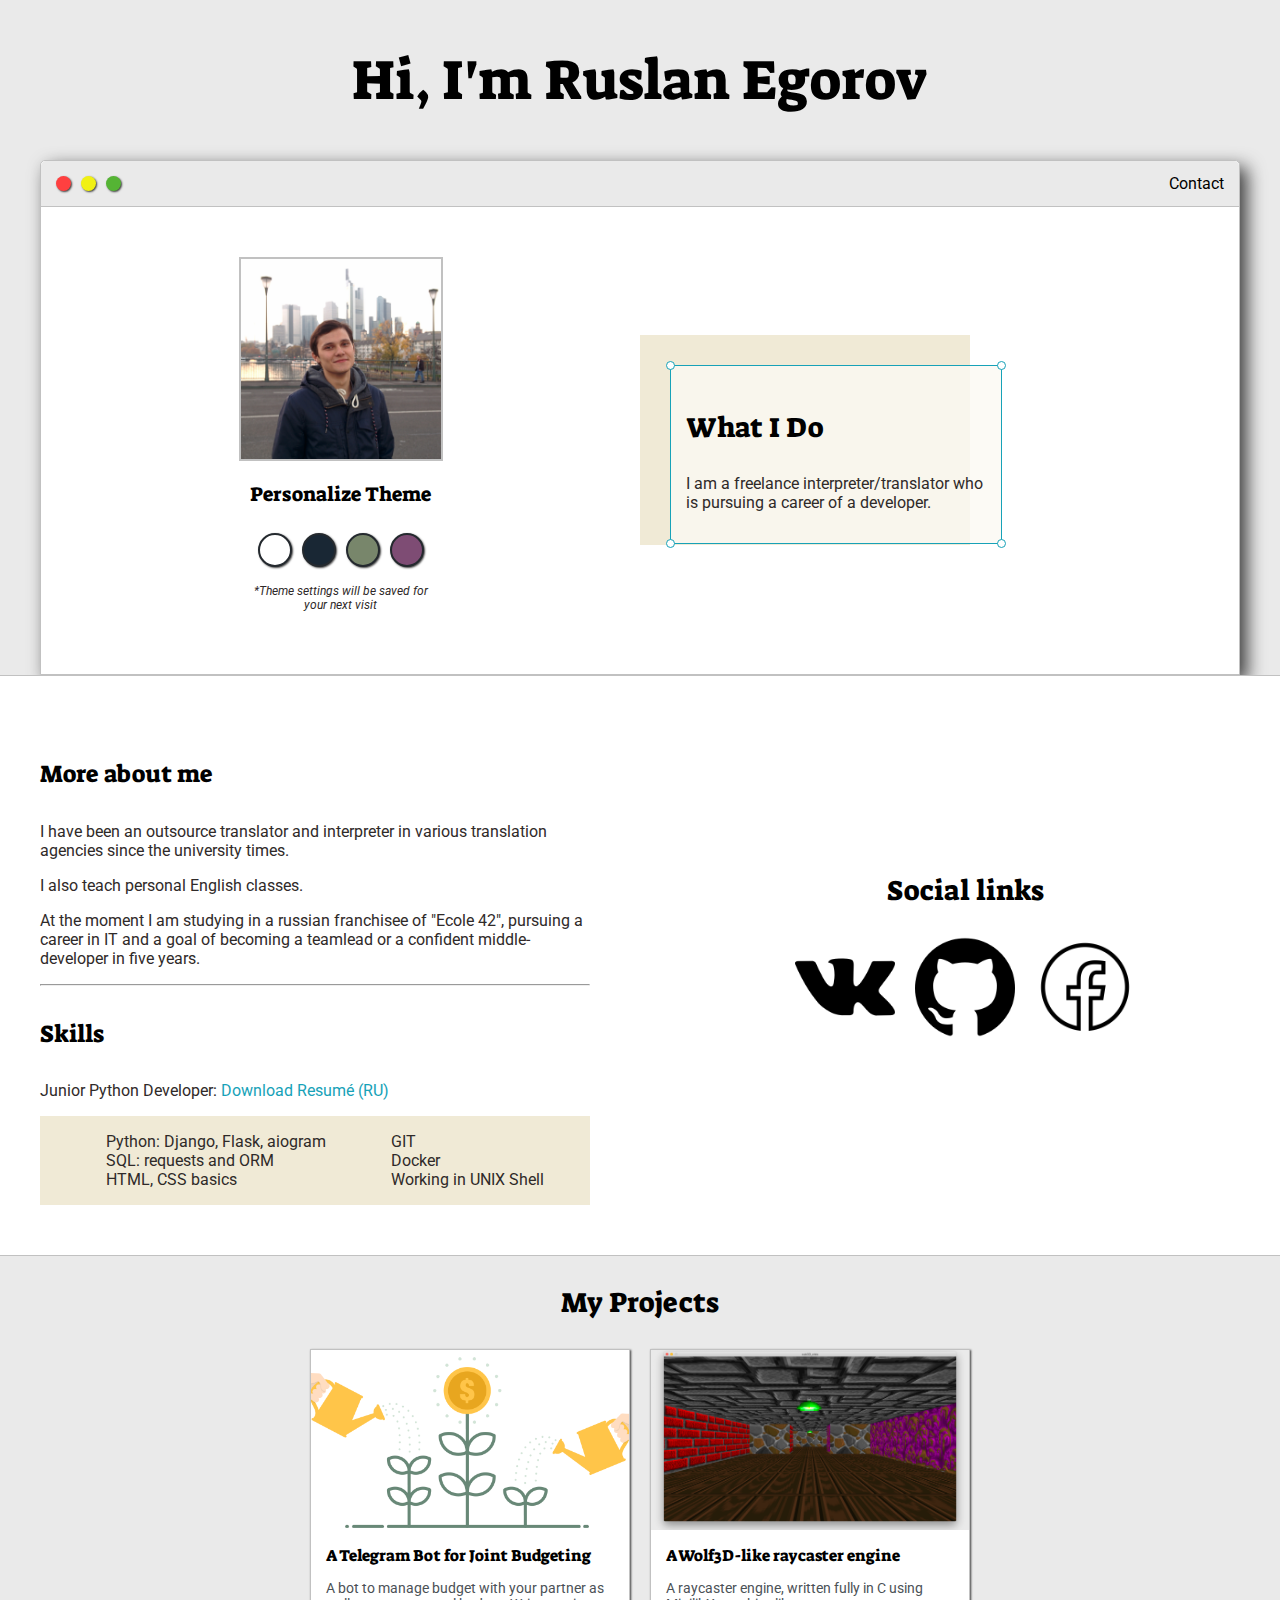
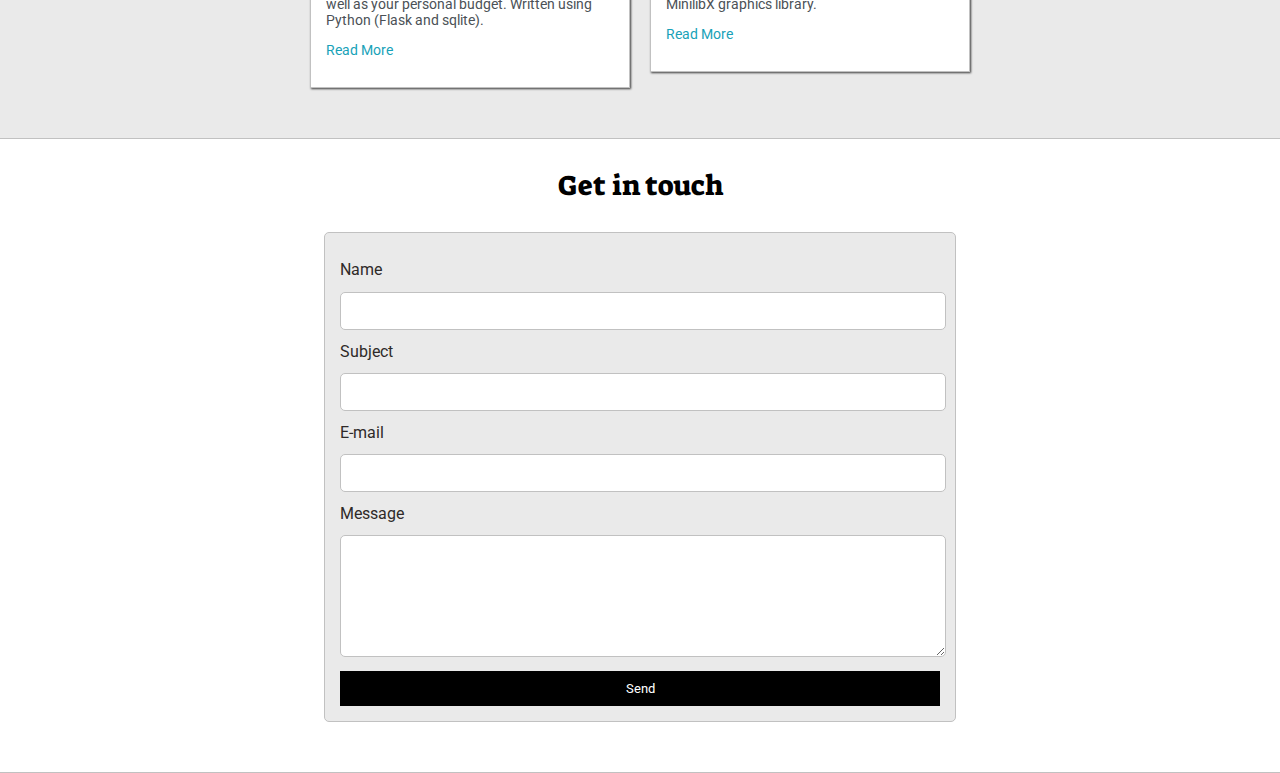
<file: index.html>
<!DOCTYPE html>
<html>
<head>
	<title>Ruslan Egorov</title>

	<meta name="viewport" content="width=device-width, initial-scale=1, maximum-scale=1, minimum-scale=1">

	<link href="https://fonts.googleapis.com/css2?family=Suez+One&display=swap" rel="stylesheet">

	<link href="https://fonts.googleapis.com/css2?family=Roboto:wght@500&display=swap" rel="stylesheet">

	<link rel="stylesheet" type="text/css" href="default.css">

	<link id="theme-style" rel="stylesheet" type="text/css" href="default.css">
</head>
<body>

	<section class="s1">
		<div class="main-container">
			<div class="greeting-wrapper">
				<h1>Hi, I'm Ruslan Egorov</h1>
			</div>


			<div class="intro-wrapper">
				<div class="nav-wrapper">
					<div class="dots-wrapper">
						<div id="dot-1" class="browser-dot"></div>
						<div id="dot-2" class="browser-dot"></div>
						<div id="dot-3" class="browser-dot"></div>
					</div>

					<ul id="navigation">
						<li><a href="#contact-form">Contact</a></li>	
					</ul>
				</div>

				<div class="left-column">
					<img id="profile-pic" src="images/profile_pic.jpeg">
					<h5 style="text-align: center; line-height: 0;">Personalize Theme</h5>

					<div id="theme-options-wrapper">
						<div data-mode="light" id="light-mode" class="theme-dot"></div>
						<div data-mode="blue" id="blue-mode" class="theme-dot"></div>
						<div data-mode="green" id="green-mode" class="theme-dot"></div>
						<div data-mode="purple" id="purple-mode" class="theme-dot"></div>
					</div>

					<p id="settings-note">*Theme settings will be saved for<br>your next visit</p>

				</div>

				<div class="right-column">
					<div id="preview-shadow">
						<div id="preview">
							<div id="corner-tl" class="corner"></div>
							<div id="corner-tr" class="corner"></div>
							<h3>What I Do</h3>
							<p>I am a freelance interpreter/translator who is pursuing a career of a developer.</p>
							<div id="corner-bl" class="corner"></div>
							<div id="corner-br" class="corner"></div>
						</div>
					</div>
				</div>				
			</div>
		</div>
	</section>

	<section class="s2">
		<div class="main-container">
			<div class="about-wrapper">
				<div class="about-me">
					<h4>More about me</h4>

					<p>I have been an outsource translator and interpreter in various translation agencies since the university times.</p>

					<p>I also teach personal English classes.</p>

					<p>At the moment I am studying in a russian franchisee of "Ecole 42", pursuing a career in IT and a goal of becoming a teamlead or a confident middle-developer in five years.</p>

				<hr>

				<h4>Skills</h4>

				<p>Junior Python Developer: <a target="_blank" href="resume/resume.pdf">Download Resumé (RU)</a></p>

				<div id="skills">
					<ul>
						<li>Python: Django, Flask, aiogram</li>
						<li>SQL: requests and ORM</li>
						<li>HTML, CSS basics</li>
					</ul>

					<ul>
						<li>GIT</li>
						<li>Docker</li>
						<li>Working in UNIX Shell</li>
					</ul>
				</div>

				</div>

				<div class="social-links">
					<h3 style="text-align: center;">Social links</h3>

					<div class="social-links-wrapper">
						<div>
							<a target="_blank" href="https://vk.com/rus_egorov">
							<img  class="social-link" src="images/vk-logo.png">
							</a>
						</div>
					
						<div>
							<a target="_blank" href="https://github.com/r-egorov">
							<img class="social-link" src="images/github_logo.png">
							</a>
						</div>

						<div>
							<a target="_blank" href="https://www.facebook.com/R.N.Egorov">
							<img class="social-link" src="images/facebook_logo.png">
							</a>
						</div>

					</div>
				</div>
			</div>
		</div>
	</section>

	<section class="s1">
		<div class="main-container">

			<h3 style="text-align: center;">My Projects</h3>

			<div class="post-wrapper">

				<div>
					<div class="post">
						<a target="_blank" href="https://github.com/r-egorov/joint_finance_telegram_bot">
						<img class="thumbnail" src="images/budget-bot-preview-2.png">
						</a>
						<div class="post-preview">
							<h6 class="post-title">A Telegram Bot for Joint Budgeting</h6>
							<p class="post-intro">A bot to manage budget with your partner as well as your personal budget. Written using Python (Flask and sqlite).</p>
							<p class="post-intro"><a target="_blank" href=https://github.com/r-egorov/joint_finance_telegram_bot>Read More</a>
							</p>
						</div>
					</div>
				</div>

				<div>
					<div class="post">
						<a target="_blank" href="https://github.com/r-egorov/raycaster_engine">
						<img class="thumbnail" src="images/cub3d-preview.png">
						</a>
						<div class="post-preview">
							<h6 class="post-title">A Wolf3D-like raycaster engine</h6>
							<p class="post-intro">A raycaster engine, written fully in C using MinilibX graphics library.</p>
							<p class="post-intro"><a target="_blank" href=https://github.com/r-egorov/raycaster_engine>Read More</a>
							</p>
						</div>
					</div>
				</div>

			</div>

			
		</div>
	</section>

	<section class="s2">
		<div class="main-container">

			<h3 style="text-align: center;">Get in touch</h3>

			<form id="contact-form">

				<label>Name</label>
				<input class="input-field" type="text" name="name">

				<label>Subject</label>
				<input class="input-field" type="text" name="subject">

				<label>E-mail</label>
				<input class="input-field" type="text" name="email">

				<label>Message</label>
				<textarea class="input-field" type="text" name="message"></textarea>
				
				<input id="submit-btn" type="submit" value="Send">
			</form>

		</div>
	</section>

	<script type="text/javascript" src="script.js"></script>

</body>
</html>
</file>
<file: default.css>
:root{
	--mainColor: #eaeaea;
	--secondaryColor: #fff;

	--borderColor: #c1c1c1;

	--mainText:black;
	--secondaryText: #2F2A29;

	--themeDotBorder:#24292e;

	--previewBg: rgb(251, 249, 243, 0.8);
	--previewShadow: #f0ead6;

	--buttonColor: black;
}


html, body{
	padding: 0;
	margin: 0;
}

body *{
	transition: 0.3s;
}

h1, h2, h3, h4, h5, h6, strong{
	color: var(--mainText);
	font-family: 'Suez One', serif;
	font-weight: 500;
}

p, li, span, label, input, textarea{
	color: var(--secondaryText);
	font-family: 'Roboto', sans-serif;
}

a{
	text-decoration: none;
	color: #17a2b8;
}

ul{
	list-style: none;
}

h1 {font-size: 56px;}
h2 {font-size: 36px;}
h3 {font-size: 28px;}
h4 {font-size: 24px;}
h5 {font-size: 20px;}
h6 {font-size: 16px;}

.s1{
	background-color: var(--mainColor);
	border-bottom:1px solid var(--borderColor);
	overflow: auto;
}

.s2{
	background-color: var(--secondaryColor);
	border-bottom:1px solid var(--borderColor);
	overflow: auto;
}

.main-container{
	width: 1200px;
	margin: 0 auto;
}

.greeting-wrapper{
	display: grid;

	text-align: center;
	align-content: center;
	min-height: 10em;
}

.intro-wrapper{
	background-color: var(--secondaryColor);
	border:1px solid var(--borderColor);
	border-radius:5px 5px 0 0; 


	-webkit-box-shadow: 7px 7px 18px 0px rgba(0,0,0,0.75);
	-moz-box-shadow: 7px 7px 18px 0px rgba(0,0,0,0.75);
	box-shadow: 7px 7px 18px 0px rgba(0,0,0,0.75);

	display: grid;
	grid-template-columns: 1fr 1fr;
	grid-template-areas: 
		'nav-wrapper nav-wrapper'
		'left-column right-column'
	;  
}

.nav-wrapper{
	grid-area: nav-wrapper;
	border-bottom: 1px solid var(--borderColor);
	display: flex;
	justify-content: space-between;
	align-items: center;
	background-color: var(--mainColor);
	border-radius:5px 5px 0 0; 
}

#navigation{
	margin: 0;
	padding: 10px;
}

#navigation li{
	display: inline-block;
	margin-right: 5px;
	margin-left: 5px;
}

#navigation a{
	color: var(--mainText);
}

.dots-wrapper{
	display: flex;
	padding: 10px;
}

#dot-1{
	background-color: #ff4040;
}

#dot-2{
	background-color: #F1F114;
}

#dot-3{
	background-color: #55B434;
}

.browser-dot{
	background-color: black;
	height: 15px;
	width: 15px;
	border-radius: 50%;
	margin: 5px;

	-webkit-box-shadow: 1px 1px 2px 0px rgba(0,0,0,0.75);
	-moz-box-shadow: 1px 1px 2px 0px rgba(0,0,0,0.75);
	box-shadow: 1px 1px 2px 0px rgba(0,0,0,0.75);

}

.left-column{
	grid-area: left-column;
	padding-top: 50px;
	padding-bottom: 50px;
}

#profile-pic{
	display: block;
	margin: 0 auto;

	height: 200px;
	width: 200px;
	object-fit: cover;
	border: 2px solid var(--borderColor);
}

#theme-options-wrapper{
	display: flex;
	justify-content: center;
}

.theme-dot{
	height: 30px;
	width: 30px;
	border-radius: 50%;

	margin: 5px;
	border: 2px solid var(--themeDotBorder);

	-webkit-box-shadow: 1px 1px 2px 0px rgba(0,0,0,0.75);
	-moz-box-shadow: 1px 1px 2px 0px rgba(0,0,0,0.75);
	box-shadow: 1px 1px 2px 0px rgba(0,0,0,0.75);

	cursor: pointer;
}

.theme-dot:hover{
	border-width: 5px;
}

#light-mode{
	background-color: #fff;
}

#blue-mode{
	background-color: #192734;
}

#green-mode{
	background-color: #78866b;
}

#purple-mode{
	background-color: #7E4C74;
}

#settings-note{
	font-size: 12px;
	font-style: italic;
	text-align: center;
}

.right-column{
	grid-area: right-column;
	display: grid;
	align-content: center;

	padding-top: 50px;
	padding-bottom: 50px;
}

#preview-shadow{
	background-color: var(--previewShadow);
	width: 300px;
	height: 180px;
	padding-left: 30px;
	padding-top: 30px;
}

#preview{
	width: 300px;
	border: 1.5px solid #17a2b8;
	background-color: var(--previewBg);
	padding: 15px; 
	position: relative;
}

.corner{
	height: 7px;
	width: 7px;
	border-radius: 50%;
	border: 1.5px solid #17a2b8;
	background-color: #fff;
	position: absolute;
}

#corner-tl{
	top: -5px;
	left: -5px;
}

#corner-tr{
	top: -5px;
	right: -5px;
}

#corner-bl{
	bottom: -5px;
	left: -5px;
}

#corner-br{
	bottom: -5px;
	right: -5px;
}

.about-wrapper{
	display: grid;
	grid-template-columns: repeat(auto-fit, minmax(320px, 1fr));
	padding-bottom: 50px;
    padding-top: 50px;
	gap: 100px; 
}

#skills{
	display: flex;
	justify-content: space-evenly;
	background-color: var(--previewShadow);
	padding-right: 20px;
}

.social-links-wrapper{
	display: flex;
	grid-template-columns: repeat(auto-fit, 320px);
	gap: 20px;
	justify-content: center;
	padding-bottom: 50px;
}

.social-links{
	display: grid;
	align-content: center;
	text-align: center;
}

.social-link{
	display: block;
	width: 100px;
	height: 100px;
	object-fit: cover;
}

.post-wrapper{
	display: grid;
	grid-template-columns: repeat(auto-fit, 320px);
	gap: 20px;
	justify-content: center;
	padding-bottom: 50px;
}

.thumbnail{
	display: block;
	width: 100%;
	height: 180px;
	object-fit: cover;
}

.post-preview{
	background-color: #fff;
	padding: 15px;
}

.post-title{
	color: black;
	margin: 0;
}

.post-intro{
	color: #4b5156;
	font-size: 14px;
}

.post{
	border: 1px solid var(--borderColor);

	-webkit-box-shadow: 1px 1px 2px 0px rgba(0,0,0,0.75);
	-moz-box-shadow: 1px 1px 2px 0px rgba(0,0,0,0.75);
	box-shadow: 1px 1px 2px 0px rgba(0,0,0,0.75);
}

#contact-form{
	display: block;
	max-width: 600px;
	margin: 0 auto;
	border: 1px solid var(--borderColor);
	padding: 15px;
	border-radius: 5px;
	background-color: var(--mainColor);
	margin-bottom: 50px;
}

#contact-form label{
	line-height: 2.7em;
}

#contact-form textarea{
	min-height: 100px;
	font-size: 14px;
}

.input-field{
	width: 100%;
	padding-top: 10px;
	padding-bottom: 10px;
	background-color: var(--secondaryColor);
	border-radius: 5px;
	border: 1px solid var(--borderColor);
	font-size: 14px;
}

#submit-btn{
	margin-top: 10px;
	width: 100%;
	padding-top: 10px;
	padding-bottom: 10px;
	color: #fff;
	background-color: var(--buttonColor);
	border: none;
}



@media screen and (max-width: 1200px){
	.main-container{
		width: 95%;
	}
}

@media screen and (max-width: 800px){
	.intro-wrapper{
		grid-template-columns: 1fr;
		grid-template-areas: 
			'nav-wrapper'
			'left-column'
			'right-column'
		;  
	}

	.right-column{
		justify-content: center;
	}
}
</file>
